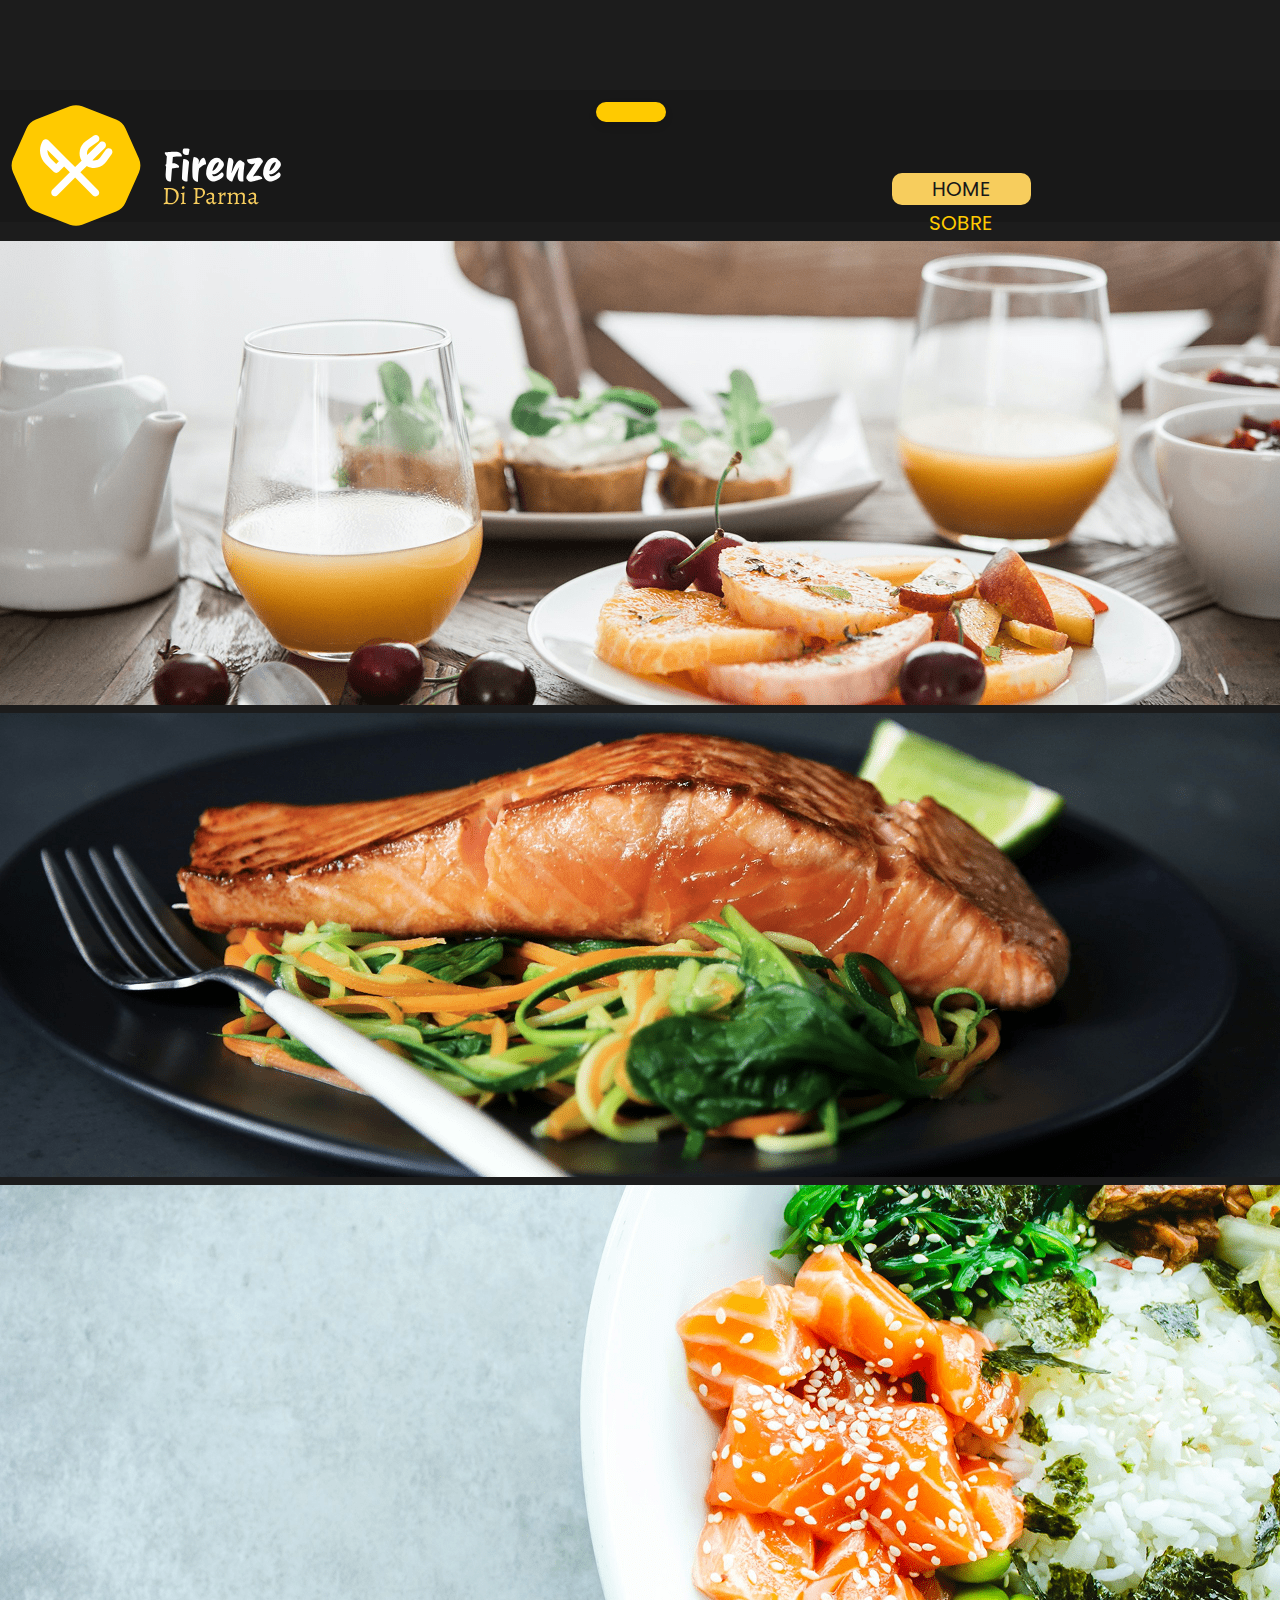
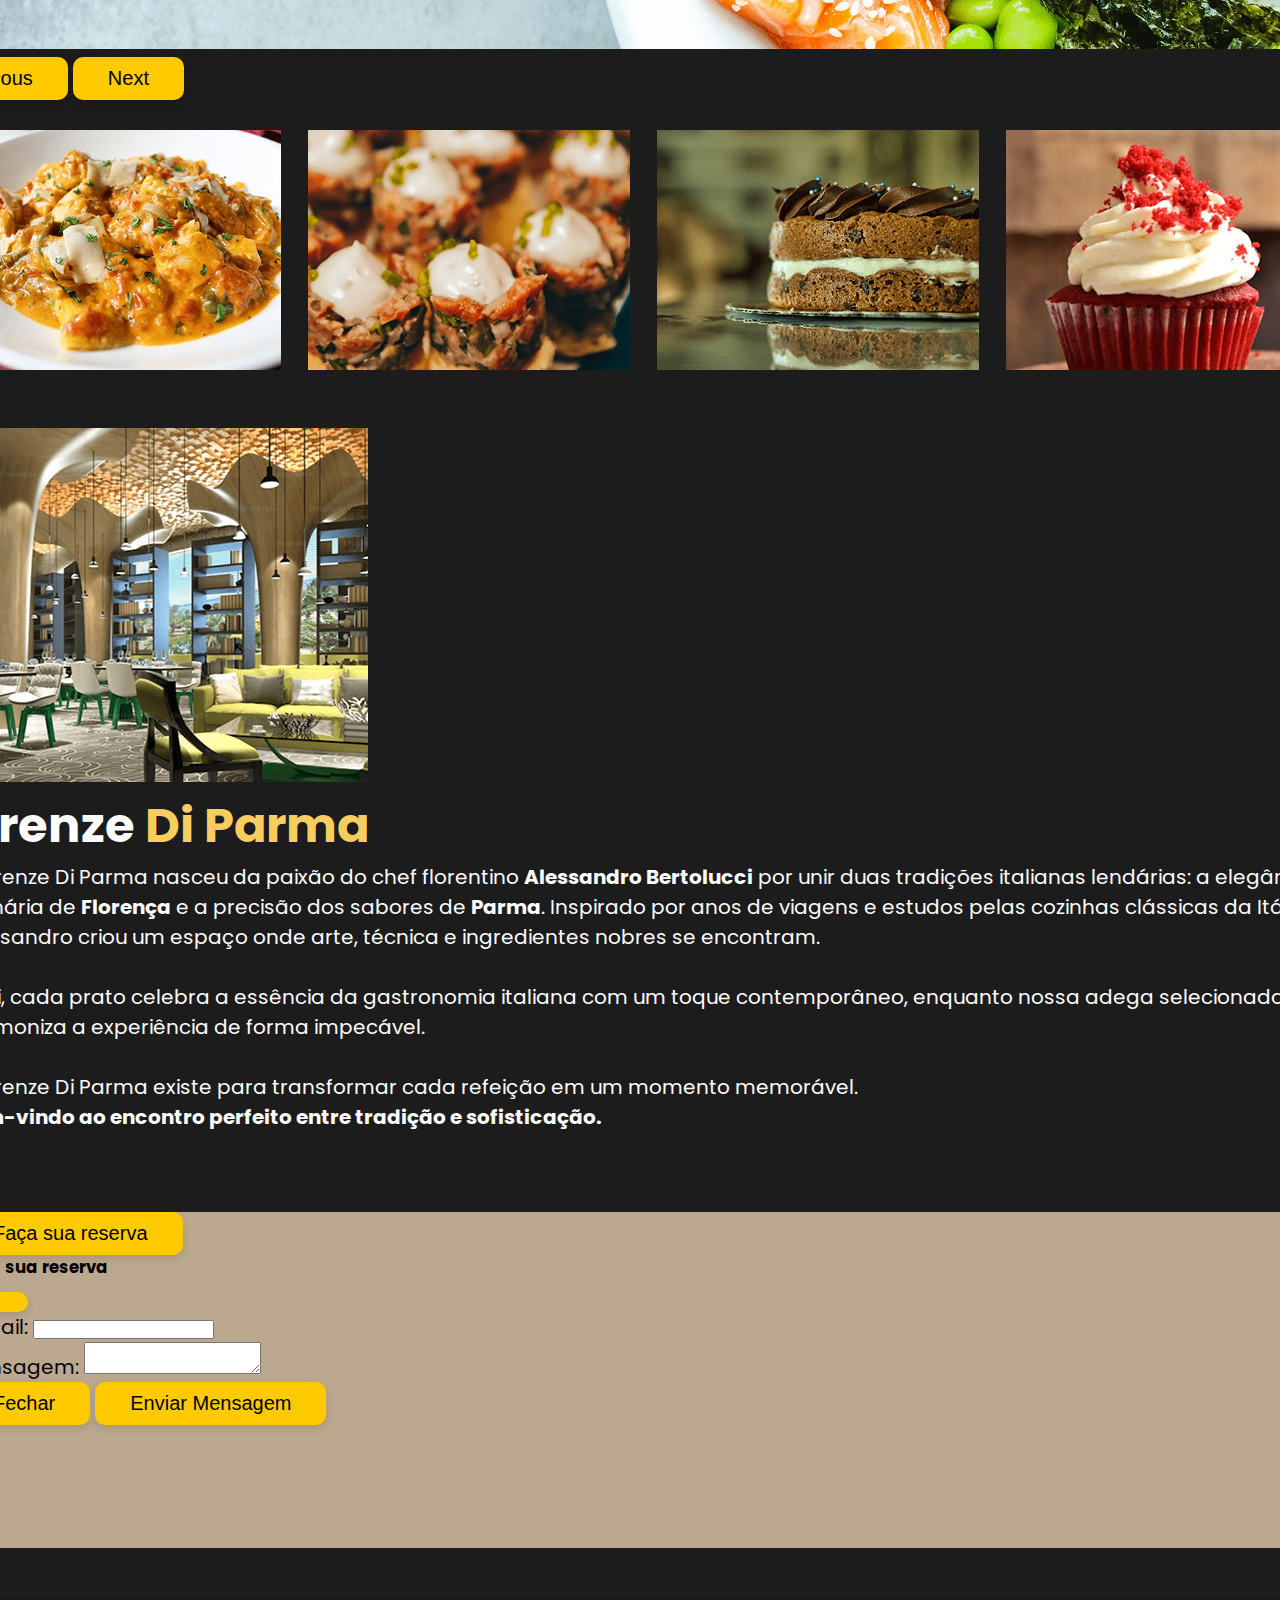
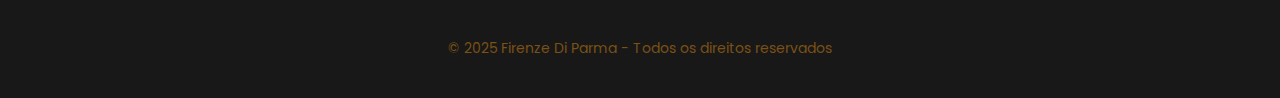
<file: index.html>
<!DOCTYPE html>
<html lang="pt-br">

<head>
   <meta charset="UTF-8">
   <meta name="viewport" content="width=device-width, initial-scale=1.0">
   <title>Firenze Di Parma</title>
   <link rel="preconnect" href="https://fonts.googleapis.com">
   <link rel="preconnect" href="https://fonts.gstatic.com" crossorigin>
   <link
      href="https://fonts.googleapis.com/css2?family=Poppins:ital,wght@0,100;0,200;0,300;0,400;0,500;0,600;0,700;0,800;0,900;1,100;1,200;1,300;1,400;1,500;1,600;1,700;1,800;1,900&display=swap"
      rel="stylesheet">
   <link href="https://cdn.jsdelivr.net/npm/bootstrap@5.0.2/dist/css/bootstrap.min.css" rel="stylesheet"
      integrity="sha384-EVSTQN3/azprG1Anm3QDgpJLIm9Nao0Yz1ztcQTwFspd3yD65VohhpuuCOmLASjC" crossorigin="anonymous">   
      <link rel="stylesheet" href="css/style.css">
</head>

<body>
   <div class="container col-12">
      <header>
         <div>
            <img src="images/logo-firenze.svg" width="272" class="img-fluid pos logo" alt="Logo Firenze Di Parma">
         </div>

         <nav class="navbar navbar-expand-lg navbar-light bg-light">
            <div class="container-fluid">
               <button class="navbar-toggler" type="button" data-bs-toggle="collapse" data-bs-target="#navbarNav"
                  aria-controls="navbarNav" aria-expanded="false" aria-label="Toggle navigation">
                  <span class="navbar-toggler-icon"></span>
               </button>
               <div class="collapse navbar-collapse" id="navbarNav">
                  <ul class="navbar-nav">
                     <li class="nav-item">
                        <a class="nav-link active" aria-current="page" href="#home">home</a>
                     </li>
                     <li class="nav-item">
                        <a class="nav-link" href="#sobre">sobre</a>
                     </li>
                     <li class="nav-item">
                        <a class="nav-link" href="#produtos">produtos</a>
                     </li>
                     <li class="nav-item">
                        <a class="nav-link" href="contato.html">contato</a>
                     </li>
                  </ul>
               </div>
            </div>
         </nav>
      </header>

      <div id="carouselExampleControls" class="carousel slide" data-bs-ride="carousel">
         <div class="carousel-inner">
            <div class="carousel-item active">
               <img src="images/banner01.png" class="d-block w-100" alt="Café da manhã">
            </div>
            <div class="carousel-item">
               <img src="images/banner02.png" class="d-block w-100" alt="Frutos do mar">
            </div>
            <div class="carousel-item">
               <img src="images/banner03.png" class="d-block w-100" alt="Comida Oriental">
            </div>
         </div>
         <button class="carousel-control-prev" type="button" data-bs-target="#carouselExampleControls"
            data-bs-slide="prev">
            <span class="carousel-control-prev-icon" aria-hidden="true"></span>
            <span class="visually-hidden">Previous</span>
         </button>
         <button class="carousel-control-next" type="button" data-bs-target="#carouselExampleControls"
            data-bs-slide="next">
            <span class="carousel-control-next-icon" aria-hidden="true"></span>
            <span class="visually-hidden">Next</span>
         </button>
      </div>

      <section class="section-01 pos" id="produtos">
         <img src="images/Foto_01.png" class="img-fluid esp" alt="Restaurante">
         <img src="images/Foto_02.png" class="img-fluid esp" alt="">
         <img src="images/Foto_03.png" class="img-fluid esp" alt="">
         <img src="images/Foto_04.png" class="img-fluid esp" alt="">
      </section>

      <section class="section-02 pos" id="sobre">
         <div class="pos">
            <img src="images/Foto_Forenze.png" width="410" class="img-fluid" height="auto" alt="">
         </div>

         <div class="pos col">
            <h1><span class="quasebranco">Firenze</span> <span class="dourado">Di Parma</span></h1>
            <p class="quasebranco">O Firenze Di Parma nasceu da paixão do chef florentino <strong>Alessandro
                  Bertolucci</strong> por unir
               duas tradições
               italianas lendárias: a elegância culinária de <strong>Florença</strong> e a precisão dos sabores de
               <strong>Parma</strong>. Inspirado por anos
               de viagens e estudos pelas cozinhas clássicas da Itália, Alessandro criou um espaço onde arte, técnica e
               ingredientes nobres se encontram.
            </p><br>
            <p class="quasebranco">Aqui, cada prato celebra a essência da gastronomia italiana com um toque
               contemporâneo,
               enquanto nossa adega
               selecionada harmoniza a experiência de forma impecável.</p><br>
            <p class="quasebranco">O Firenze Di Parma existe para transformar cada refeição em um momento memorável.</p>
            <p class="quasebranco"><strong>Bem-vindo ao encontro perfeito entre tradição e sofisticação.</strong></p>
            <br>
         </div>
      </section>

      <section class="section-03 pos" id="contato">
         <!-- <button type="button" class="marrom1">Faça sua reserva</button> -->

         <button type="button" class="btn btn-primary" data-bs-toggle="modal" data-bs-target="#exampleModal"
            data-bs-whatever="@mdo">Faça sua reserva</button>
           <div class="modal fade" id="exampleModal" tabindex="-1" aria-labelledby="exampleModalLabel" aria-hidden="true">
            <div class="modal-dialog">
               <div class="modal-content">
                  <div class="modal-header">
                     <h5 class="modal-title" id="exampleModalLabel">Faça sua reserva</h5>
                     <button type="button" class="btn-close" data-bs-dismiss="modal" aria-label="Close"></button>
                  </div>
                  <div class="modal-body">
                     <form>
                        <div class="mb-3">
                           <label for="recipient-name" class="col-form-label">E-mail:</label>
                           <input type="text" class="form-control" id="recipient-name">
                        </div>
                        <div class="mb-3">
                           <label for="message-text" class="col-form-label">Mensagem:</label>
                           <textarea class="form-control" id="message-text"></textarea>
                        </div>
                     </form>
                  </div>
                  <div class="modal-footer">
                     <button type="button" class="btn btn-secondary" data-bs-dismiss="modal">Fechar</button>
                     <button type="button" class="btn btn-primary">Enviar Mensagem</button>
                  </div>
               </div>
            </div>
         </div>


      </section>

      <footer class="pos">
         <p class="marrom1 center">© 2025 Firenze Di Parma - Todos os direitos reservados</p>
      </footer>
   </div>

   <script src="https://cdn.jsdelivr.net/npm/bootstrap@5.0.2/dist/js/bootstrap.bundle.min.js"
      integrity="sha384-MrcW6ZMFYlzcLA8Nl+NtUVF0sA7MsXsP1UyJoMp4YLEuNSfAP+JcXn/tWtIaxVXM"
      crossorigin="anonymous"></script>
</body>


</html>
</file>
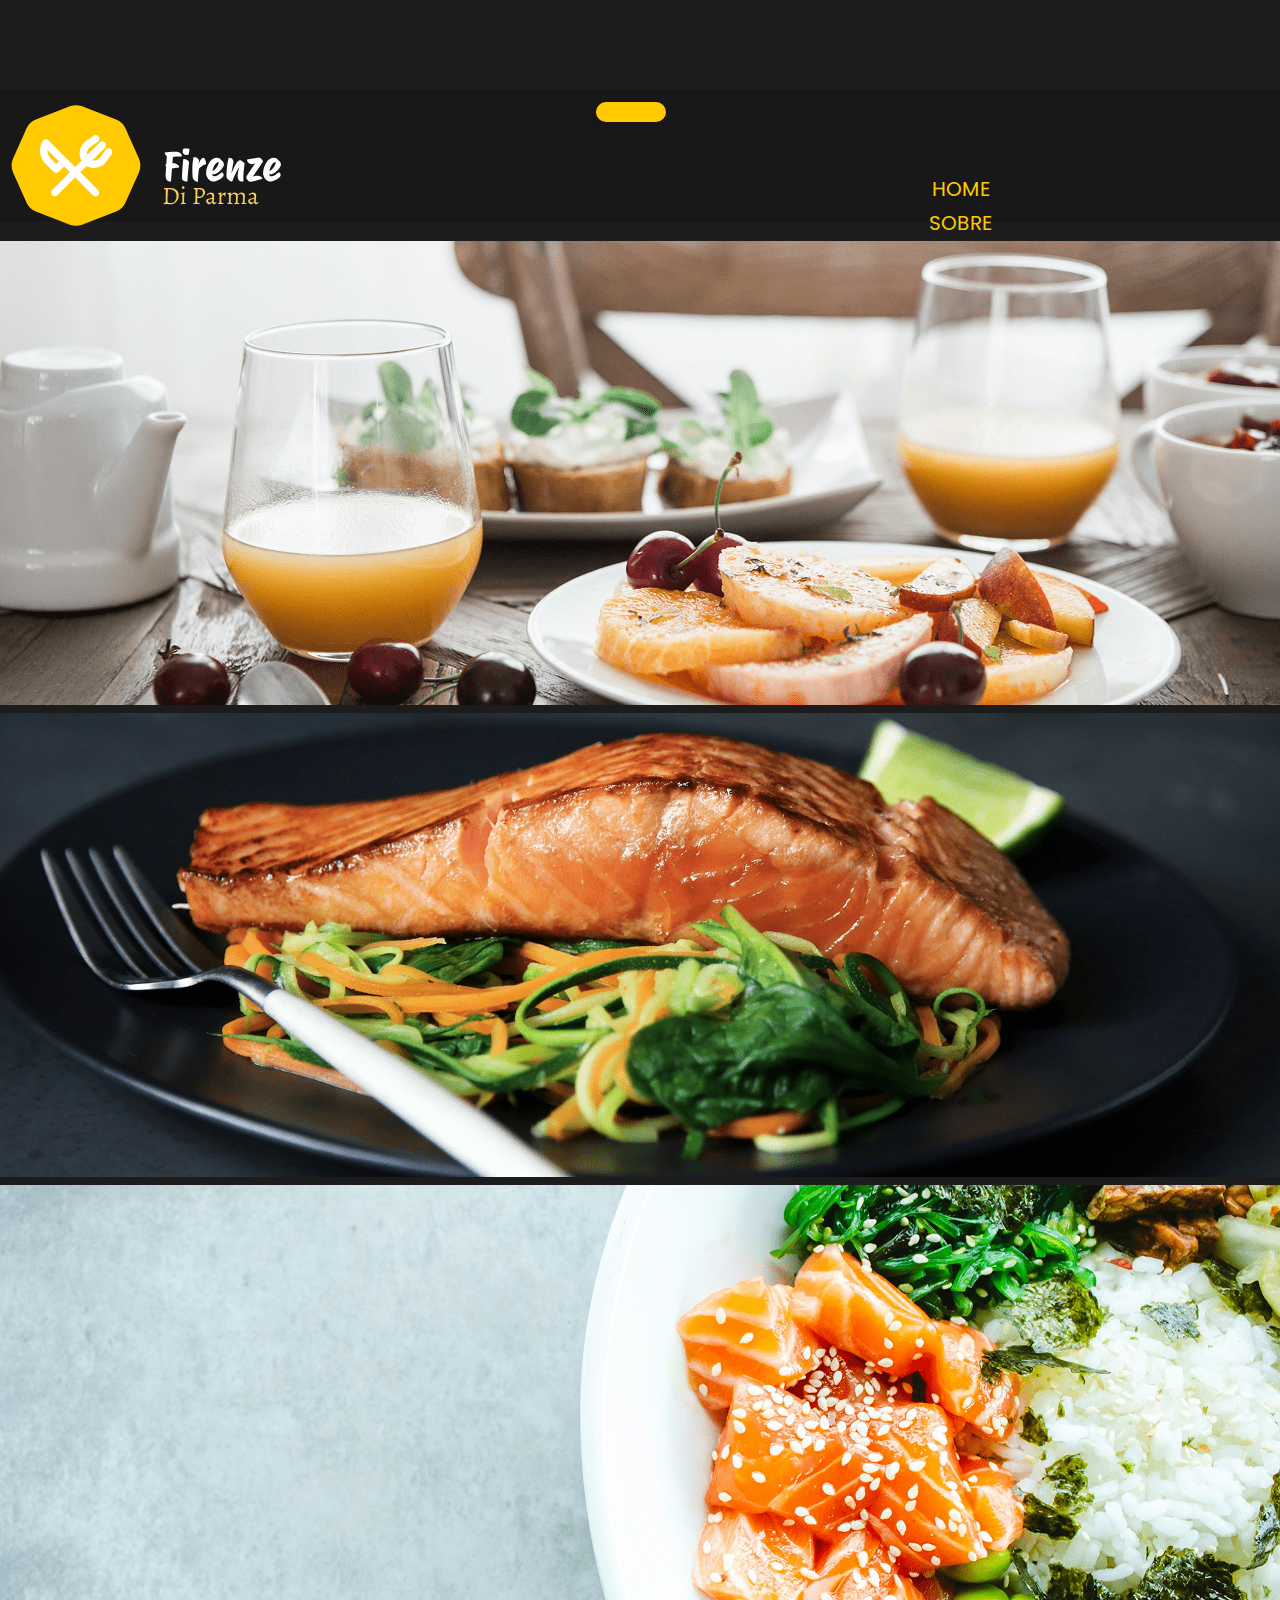
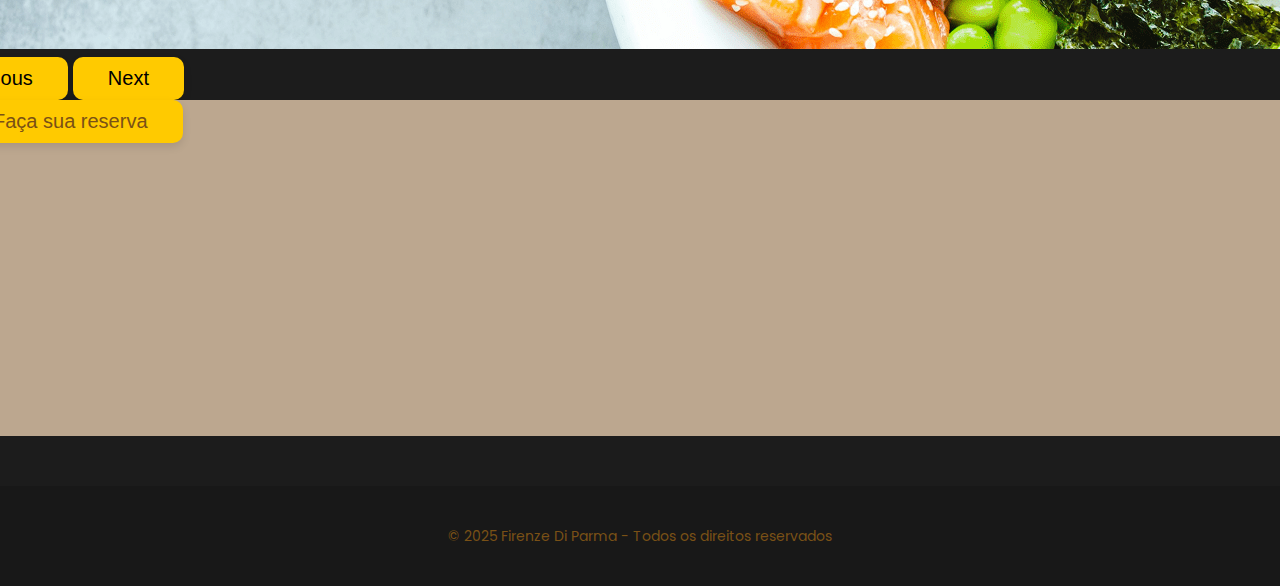
<file: contato - Copia.html>
<!DOCTYPE html>
<html lang="pt-br">

<head>
   <meta charset="UTF-8">
   <meta name="viewport" content="width=device-width, initial-scale=1.0">
   <title>Firenze Di Parma</title>
   <link rel="preconnect" href="https://fonts.googleapis.com">
   <link rel="preconnect" href="https://fonts.gstatic.com" crossorigin>
   <link
      href="https://fonts.googleapis.com/css2?family=Poppins:ital,wght@0,100;0,200;0,300;0,400;0,500;0,600;0,700;0,800;0,900;1,100;1,200;1,300;1,400;1,500;1,600;1,700;1,800;1,900&display=swap"
      rel="stylesheet">
   <link href="https://cdn.jsdelivr.net/npm/bootstrap@5.0.2/dist/css/bootstrap.min.css" rel="stylesheet"
      integrity="sha384-EVSTQN3/azprG1Anm3QDgpJLIm9Nao0Yz1ztcQTwFspd3yD65VohhpuuCOmLASjC" crossorigin="anonymous">   
      <link rel="stylesheet" href="css/style.css">
</head>

<body>
   <div class="container col-12">
      <header>
         <div>
            <img src="images/logo-firenze.svg" width="272" class="img-fluid pos logo" alt="Logo Firenze Di Parma">
         </div>

         <nav class="navbar navbar-expand-lg navbar-light bg-light">
            <div class="container-fluid">
               <button class="navbar-toggler" type="button" data-bs-toggle="collapse" data-bs-target="#navbarNav"
                  aria-controls="navbarNav" aria-expanded="false" aria-label="Toggle navigation">
                  <span class="navbar-toggler-icon"></span>
               </button>
               <div class="collapse navbar-collapse" id="navbarNav">
                  <ul class="navbar-nav">
                     <li class="nav-item">
                        <a class="nav-link" aria-current="page" href="index.html">home</a>
                     </li>
                     <li class="nav-item">
                        <a class="nav-link" href="#sobre">sobre</a>
                     </li>
                     <li class="nav-item">
                        <a class="nav-link" href="#produtos">produtos</a>
                     </li>
                     <li class="nav-item">
                        <a class="nav-link active" href="#contato">contato</a>
                     </li>
                  </ul>
               </div>
            </div>
         </nav>
      </header>

      <div id="carouselExampleControls" class="carousel slide" data-bs-ride="carousel">
         <div class="carousel-inner">
            <div class="carousel-item active">
               <img src="images/banner01.png" class="d-block w-100" alt="Café da manhã">
            </div>
            <div class="carousel-item">
               <img src="images/banner02.png" class="d-block w-100" alt="Frutos do mar">
            </div>
            <div class="carousel-item">
               <img src="images/banner03.png" class="d-block w-100" alt="Comida Oriental">
            </div>
         </div>
         <button class="carousel-control-prev" type="button" data-bs-target="#carouselExampleControls"
            data-bs-slide="prev">
            <span class="carousel-control-prev-icon" aria-hidden="true"></span>
            <span class="visually-hidden">Previous</span>
         </button>
         <button class="carousel-control-next" type="button" data-bs-target="#carouselExampleControls"
            data-bs-slide="next">
            <span class="carousel-control-next-icon" aria-hidden="true"></span>
            <span class="visually-hidden">Next</span>
         </button>
      </div>
      
      <section class="section-03 pos" id="contato">
         <button type="button" class="marrom1">Faça sua reserva</button> 

      </section>

      <footer class="pos">
         <p class="marrom1 center">© 2025 Firenze Di Parma - Todos os direitos reservados</p>
      </footer>
   </div>

   <script src="https://cdn.jsdelivr.net/npm/bootstrap@5.0.2/dist/js/bootstrap.bundle.min.js"
      integrity="sha384-MrcW6ZMFYlzcLA8Nl+NtUVF0sA7MsXsP1UyJoMp4YLEuNSfAP+JcXn/tWtIaxVXM"
      crossorigin="anonymous"></script>
</body>

</html>
</file>
<file: css/style.css>
* {
    margin: 0;
    padding: 0;
}

body {
    background-color: #1C1C1C;
    font-size: 20px;
    font-family: "Poppins", sans-serif;
    font-style: normal;
    /*Box Flex - Container*/
    display: flex;
    justify-content: center; /* Centraliza horizontalmente */
    align-items: center;     /* Centraliza verticalmente */
    min-height: 100vh;       /* Define a altura mínima como 100% da altura da tela */
    margin: 0;            
}
span{
    margin: 0;
    padding: 0;
}
h1 {
    font-size: 48px;
}

h2 {
    font-size: 40px;
}

header {
    width: 100%;
    height: 132px;
    background-color: #181818;
    margin-bottom: 10px;  
    /* z-index: 9999;
    position: sticky;
    top: 0;
    left: 0; */
}

nav {
    margin: 0;
    padding: 0;
    overflow: hidden;
    margin: 90px 0 0 280px;
    display: flex;
    align-items: center; /* Alinha verticalmente */
    justify-content: center; /* Alinha horizontalmente (opcional) */
}

nav ul li {
    float: left;
    text-transform: uppercase;
    list-style-type: none;
    padding: 1px 16px;
}

nav ul li a {
    display: block;
    color: #F7CD5D;
    text-align: center;
    padding: 1px 16px;
    text-decoration: none;
}

nav ul li a:hover {
    background-color: #F7CD5D;
    color: #181818;
    border-radius: 10px;
}

nav ul li a.active {
    background-color: #FFCA00;
    color: #181818;
}

#banner {
    width: 100%;
    height: 464px;
    margin: 0 auto;
    background: url(../images/banner01.png);
    position: relative;
    float: left;
    background-repeat: no-repeat;
    background-position: center center;
    background-size: cover;
}

.section-01,
.section-02,
.section-03 {
    width: 100%;
    height: auto;
    margin-bottom: 50px;
    padding: 0 38px 0 38px;
}

.section-01 {
    margin-top: 30px;
}

.section-02 {}

.section-03 {
    height: 336px;
    background-color: #BCA78F;
}

.carvao {
    color: #181818;
}

.carvao2 {
    color: #1C1C1C;
}

.carvao3 {
    color: #545454;
}

.dourado {
    color: #F7CD5D;
}

.amarelo-coringa {
    color: #FFCA00;
}

.quasebranco {
    color: #FEFEFE;
}

.marrom1 {
    color: #7A5116;
}

.marrom2 {
    color: #BCA78F;
}

.verde {
    color: #A0A980;
}

.pos {
    position: relative;
    float: left;
}

.esp {
    margin-right: 22px;
}

.sessenta {
    width: 60%;
    margin-left: 40px;
}
/* .container {
    width: 100%;
    max-width: 1440px;
} */
.logo{
    margin: 14px 0 14px 90px;
}
.center{
    text-align: center;
}
button{
    font-size: 20px;
    text-align: center;
    background-color: #FFCA00;
    border: 0;
    padding: 10px 35px;
    box-shadow: 0 4px 8px rgba(0,0,0,0.1);
    border-radius: 10px;
    cursor: pointer;
}



/*Sobreposição BootStrap*/

.bg-light
 {
    background-color: #00000000 !important;
}

.navbar-light .navbar-nav .nav-link {
    color:#FFCA00;
}
.navbar-light .navbar-nav .nav-link.active, .navbar-light .navbar-nav .show>.nav-link
 {
    background-color: #F7CD5D;
    color: #181818;
    border-radius: 10px;
}

.navbar-nav {
    display: flex;
    flex-direction: column;
    padding-left: 280px;
    padding-top: 50px;
    margin-bottom: 0;
    list-style: none;
}



footer { 
    width: 100%;
    height: 100px;
    font-size: 14px;
    display: flex;
    align-items: center; /* Alinha verticalmente */
    justify-content: center; /* Alinha horizontalmente (opcional) */
    background-color: #181818;
}
</file>
